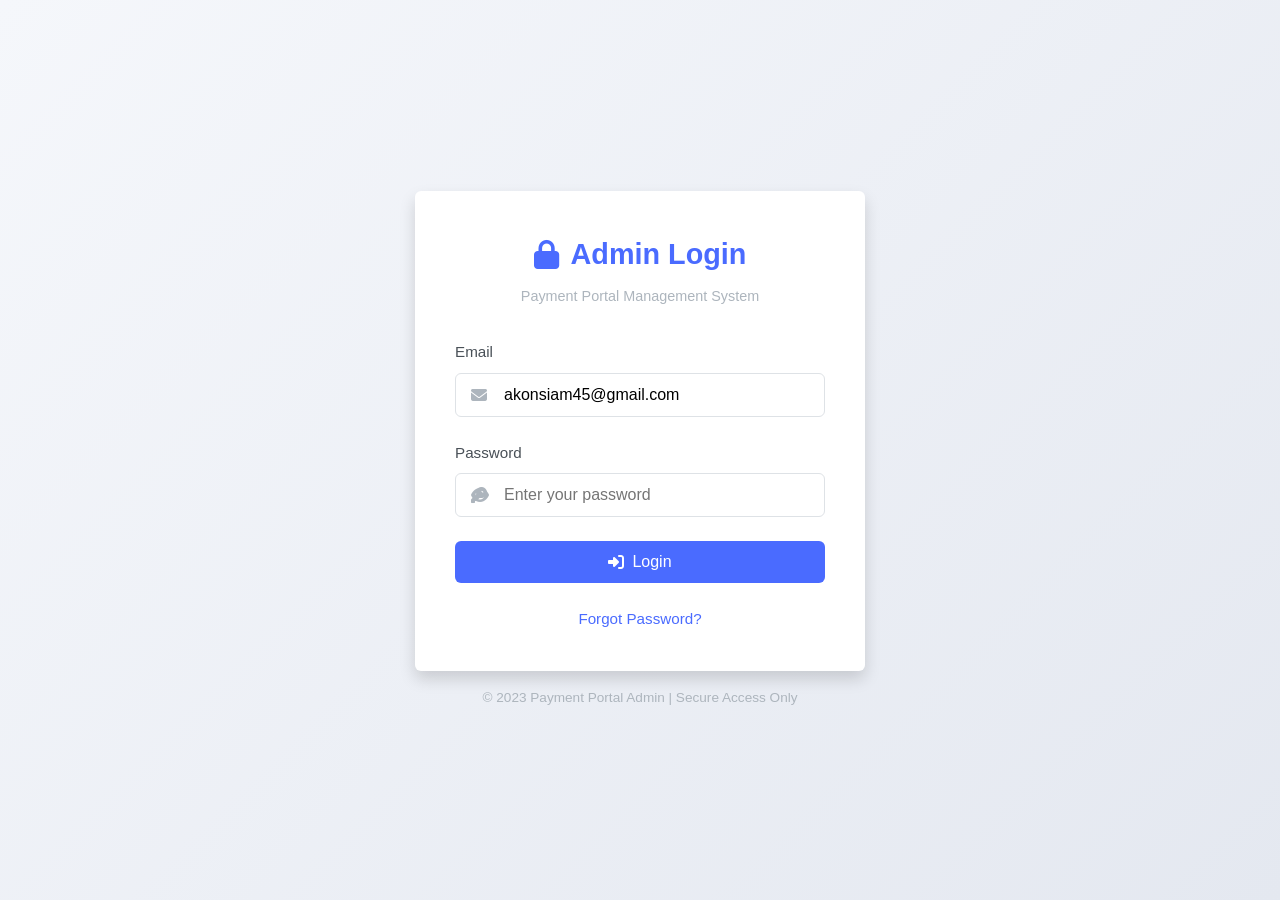
<file: admin-login.html>
<!DOCTYPE html>
<html lang="bn">
<head>
  <meta charset="UTF-8">
  <meta name="viewport" content="width=device-width, initial-scale=1.0">
  <title>Admin Login - Payment Portal</title>
  <link rel="stylesheet" href="https://cdnjs.cloudflare.com/ajax/libs/font-awesome/6.4.0/css/all.min.css">
  <link rel="stylesheet" href="admin-styles.css">
</head>
<body>
  <div class="admin-login-container">
    <div class="admin-login-card">
      <div class="admin-login-header">
        <h1><i class="fas fa-lock"></i> Admin Login</h1>
        <p>Payment Portal Management System</p>
      </div>
      
      <div id="loginForm">
        <div class="form-group">
          <label for="adminEmail">Email</label>
          <div class="input-icon">
            <i class="fas fa-envelope"></i>
            <input type="email" id="adminEmail" value="akonsiam45@gmail.com" readonly>
          </div>
        </div>
        
        <div class="form-group">
          <label for="adminPassword">Password</label>
          <div class="input-icon">
            <i class="fas fa-key"></i>
            <input type="password" id="adminPassword" placeholder="Enter your password" required>
            <i class="fas fa-eye toggle-password" onclick="togglePasswordVisibility()"></i>
          </div>
        </div>
        
        <button onclick="adminLogin()" class="btn-primary">
          <i class="fas fa-sign-in-alt"></i> Login
        </button>
        
        <div class="admin-login-footer">
          <a href="#" onclick="showForgotPassword()">Forgot Password?</a>
        </div>
      </div>
      
      <div id="forgotPasswordForm" style="display: none;">
        <h2><i class="fas fa-key"></i> Reset Password</h2>
        <p>We'll send a verification code to your registered email</p>
        
        <div class="form-group">
          <label for="resetEmail">Email</label>
          <div class="input-icon">
            <i class="fas fa-envelope"></i>
            <input type="email" id="resetEmail" value="akonsiam45@gmail.com" readonly>
          </div>
        </div>
        
        <button onclick="sendResetCode()" class="btn-primary">
          <i class="fas fa-paper-plane"></i> Send Verification Code
        </button>
        
        <div class="admin-login-footer">
          <a href="#" onclick="showLogin()">Back to Login</a>
        </div>
      </div>
    </div>
    
    <div class="admin-login-footer-note">
      <p>© 2023 Payment Portal Admin | Secure Access Only</p>
    </div>
  </div>

  <script src="admin-script.js"></script>
</body>
</html>
</file>
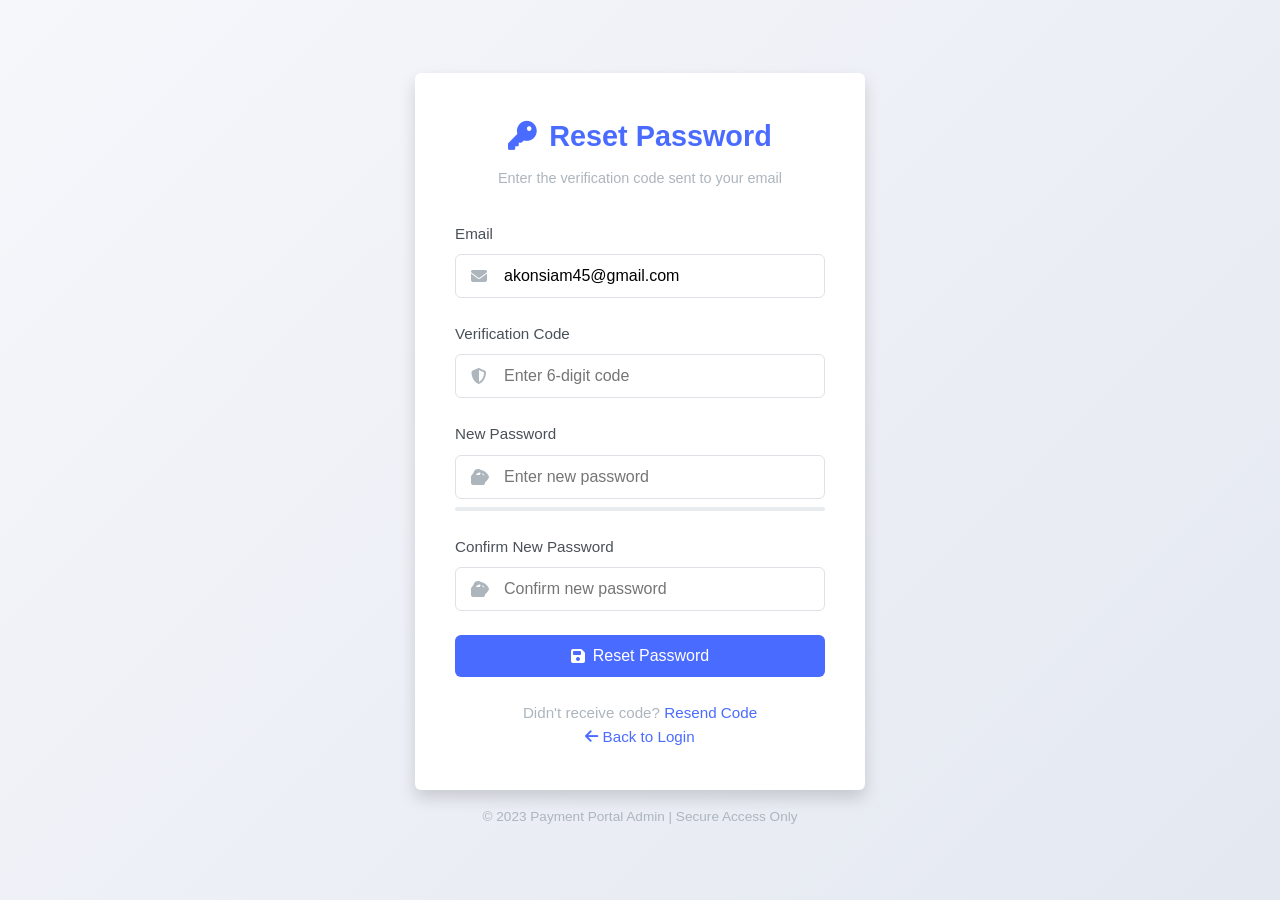
<file: reset-password.html>
<!DOCTYPE html>
<html lang="bn">
<head>
  <meta charset="UTF-8">
  <meta name="viewport" content="width=device-width, initial-scale=1.0">
  <title>Reset Password - Admin Panel</title>
  <link rel="stylesheet" href="https://cdnjs.cloudflare.com/ajax/libs/font-awesome/6.4.0/css/all.min.css">
  <link rel="stylesheet" href="admin-styles.css">
</head>
<body>
  <div class="admin-login-container">
    <div class="admin-login-card">
      <div class="admin-login-header">
        <h1><i class="fas fa-key"></i> Reset Password</h1>
        <p>Enter the verification code sent to your email</p>
      </div>
      
      <div id="resetPasswordForm">
        <div class="form-group">
          <label>Email</label>
          <div class="input-icon">
            <i class="fas fa-envelope"></i>
            <input type="email" value="akonsiam45@gmail.com" readonly>
          </div>
        </div>
        
        <div class="form-group">
          <label for="verificationCode">Verification Code</label>
          <div class="input-icon">
            <i class="fas fa-shield-alt"></i>
            <input type="text" id="verificationCode" placeholder="Enter 6-digit code">
          </div>
        </div>
        
        <div class="form-group">
          <label for="newPassword">New Password</label>
          <div class="input-icon">
            <i class="fas fa-lock"></i>
            <input type="password" id="newPassword" placeholder="Enter new password">
            <i class="fas fa-eye toggle-password" onclick="togglePasswordVisibility('newPassword')"></i>
          </div>
          <div class="password-strength">
            <div id="passwordStrengthMeter" class="strength-meter"></div>
            <div id="passwordStrengthText" class="strength-text"></div>
          </div>
        </div>
        
        <div class="form-group">
          <label for="confirmNewPassword">Confirm New Password</label>
          <div class="input-icon">
            <i class="fas fa-lock"></i>
            <input type="password" id="confirmNewPassword" placeholder="Confirm new password">
            <i class="fas fa-eye toggle-password" onclick="togglePasswordVisibility('confirmNewPassword')"></i>
          </div>
        </div>
        
        <button onclick="resetAdminPassword()" class="btn-primary">
          <i class="fas fa-save"></i> Reset Password
        </button>
        
        <div class="admin-login-footer">
          <p>Didn't receive code? <a href="#" onclick="resendVerificationCode()">Resend Code</a></p>
          <a href="admin-login.html"><i class="fas fa-arrow-left"></i> Back to Login</a>
        </div>
      </div>
    </div>
    
    <div class="admin-login-footer-note">
      <p>© 2023 Payment Portal Admin | Secure Access Only</p>
    </div>
  </div>

  <script src="admin-script.js"></script>
</body>
</html>
</file>
<file: admin-styles.css>
:root {
  --primary-color: #4a6bff;
  --primary-hover: #3a5bef;
  --secondary-color: #6c757d;
  --success-color: #28a745;
  --danger-color: #dc3545;
  --warning-color: #ffc107;
  --info-color: #17a2b8;
  --light-color: #f8f9fa;
  --dark-color: #343a40;
  --white: #ffffff;
  --gray-light: #e9ecef;
  --gray: #adb5bd;
  --gray-dark: #495057;
  --border-color: #dee2e6;
  --shadow: 0 0.5rem 1rem rgba(0, 0, 0, 0.15);
  --radius: 0.375rem;
  --transition: all 0.3s ease;
}

* {
  box-sizing: border-box;
  margin: 0;
  padding: 0;
  font-family: 'Segoe UI', Tahoma, Geneva, Verdana, sans-serif;
}

body {
  background-color: #f5f7fb;
  color: #333;
  line-height: 1.6;
}

/* Admin Login Styles */
.admin-login-container {
  display: flex;
  flex-direction: column;
  align-items: center;
  justify-content: center;
  min-height: 100vh;
  padding: 1rem;
  background-color: #f5f7fb;
  background-image: linear-gradient(135deg, #f5f7fb 0%, #e4e8f0 100%);
}

.admin-login-card {
  background-color: var(--white);
  border-radius: var(--radius);
  box-shadow: var(--shadow);
  width: 100%;
  max-width: 450px;
  padding: 2.5rem;
  margin-bottom: 1rem;
  animation: fadeIn 0.5s ease;
}

.admin-login-header {
  text-align: center;
  margin-bottom: 2rem;
}

.admin-login-header h1 {
  color: var(--primary-color);
  font-size: 1.8rem;
  margin-bottom: 0.5rem;
  display: flex;
  align-items: center;
  justify-content: center;
  gap: 0.75rem;
}

.admin-login-header p {
  color: var(--gray);
  font-size: 0.9rem;
}

.form-group {
  margin-bottom: 1.5rem;
}

.form-group label {
  display: block;
  margin-bottom: 0.5rem;
  color: var(--gray-dark);
  font-weight: 500;
  font-size: 0.95rem;
}

.input-icon {
  position: relative;
}

.input-icon i {
  position: absolute;
  top: 50%;
  left: 1rem;
  transform: translateY(-50%);
  color: var(--gray);
}

.input-icon input {
  width: 100%;
  padding: 0.75rem 1rem 0.75rem 3rem;
  border: 1px solid var(--border-color);
  border-radius: var(--radius);
  font-size: 1rem;
  transition: var(--transition);
}

.input-icon input:focus {
  outline: none;
  border-color: var(--primary-color);
  box-shadow: 0 0 0 0.2rem rgba(74, 107, 255, 0.25);
}

.toggle-password {
  position: absolute;
  top: 50%;
  right: 1rem;
  transform: translateY(-50%);
  cursor: pointer;
  color: var(--gray);
}

.toggle-password:hover {
  color: var(--primary-color);
}

.btn-primary {
  width: 100%;
  padding: 0.75rem;
  background-color: var(--primary-color);
  color: var(--white);
  border: none;
  border-radius: var(--radius);
  font-size: 1rem;
  font-weight: 500;
  cursor: pointer;
  transition: var(--transition);
  margin-top: 1rem;
  display: flex;
  align-items: center;
  justify-content: center;
  gap: 0.5rem;
}

.btn-primary:hover {
  background-color: var(--primary-hover);
  transform: translateY(-2px);
  box-shadow: 0 4px 6px rgba(0, 0, 0, 0.1);
}

.btn-primary:active {
  transform: translateY(0);
}

.admin-login-footer {
  text-align: center;
  margin-top: 1.5rem;
  color: var(--gray);
  font-size: 0.95rem;
}

.admin-login-footer a {
  color: var(--primary-color);
  text-decoration: none;
  font-weight: 500;
}

.admin-login-footer a:hover {
  text-decoration: underline;
}

.admin-login-footer-note {
  text-align: center;
  color: var(--gray);
  font-size: 0.85rem;
}

/* Password Strength Meter */
.password-strength {
  height: 4px;
  background-color: var(--gray-light);
  border-radius: 2px;
  margin-top: 0.5rem;
  overflow: hidden;
}

.strength-meter {
  height: 100%;
  width: 0%;
  transition: var(--transition);
}

.strength-weak {
  background-color: var(--danger-color);
  width: 33%;
}

.strength-medium {
  background-color: var(--warning-color);
  width: 66%;
}

.strength-strong {
  background-color: var(--success-color);
  width: 100%;
}

.strength-text {
  font-size: 0.75rem;
  color: var(--gray);
  margin-top: 0.25rem;
}

/* Admin Panel Styles */
.admin-container {
  display: flex;
  min-height: 100vh;
}

.admin-sidebar {
  width: 250px;
  background-color: var(--white);
  box-shadow: 2px 0 10px rgba(0, 0, 0, 0.1);
  padding: 1.5rem;
  position: fixed;
  height: 100%;
  z-index: 100;
}

.admin-brand {
  margin-bottom: 2rem;
  padding-bottom: 1.5rem;
  border-bottom: 1px solid var(--border-color);
}

.admin-brand h1 {
  color: var(--primary-color);
  font-size: 1.25rem;
  display: flex;
  align-items: center;
  gap: 0.75rem;
}

.admin-profile {
  display: flex;
  align-items: center;
  gap: 1rem;
  margin-bottom: 2rem;
  padding-bottom: 1.5rem;
  border-bottom: 1px solid var(--border-color);
}

.admin-avatar {
  width: 50px;
  height: 50px;
  border-radius: 50%;
  background-color: var(--primary-color);
  color: var(--white);
  display: flex;
  align-items: center;
  justify-content: center;
  font-size: 1.25rem;
}

.admin-info h3 {
  font-size: 1rem;
  color: var(--dark-color);
  margin-bottom: 0.25rem;
}

.admin-info p {
  font-size: 0.8rem;
  color: var(--gray);
}

.admin-menu ul {
  list-style: none;
}

.admin-menu li {
  padding: 0.75rem 1rem;
  border-radius: var(--radius);
  margin-bottom: 0.5rem;
  cursor: pointer;
  transition: var(--transition);
  display: flex;
  align-items: center;
  gap: 0.75rem;
  color: var(--gray-dark);
  font-weight: 500;
}

.admin-menu li:hover {
  background-color: rgba(74, 107, 255, 0.1);
  color: var(--primary-color);
}

.admin-menu li.active {
  background-color: rgba(74, 107, 255, 0.1);
  color: var(--primary-color);
}

.admin-menu li i {
  width: 20px;
  text-align: center;
}

.admin-main {
  flex: 1;
  margin-left: 250px;
  padding: 1.5rem;
}

.admin-header {
  display: flex;
  justify-content: space-between;
  align-items: center;
  margin-bottom: 1.5rem;
  padding-bottom: 1.5rem;
  border-bottom: 1px solid var(--border-color);
}

.admin-header h2 {
  color: var(--dark-color);
  font-size: 1.5rem;
  margin-bottom: 0.5rem;
}

.admin-breadcrumb {
  font-size: 0.85rem;
  color: var(--gray);
}

.admin-breadcrumb span:first-child {
  color: var(--primary-color);
}

.admin-header-right {
  display: flex;
  align-items: center;
  gap: 1rem;
}

.admin-notification {
  position: relative;
  cursor: pointer;
}

.admin-notification i {
  font-size: 1.25rem;
  color: var(--gray-dark);
}

.notification-badge {
  position: absolute;
  top: -5px;
  right: -5px;
  background-color: var(--danger-color);
  color: var(--white);
  border-radius: 50%;
  width: 18px;
  height: 18px;
  display: flex;
  align-items: center;
  justify-content: center;
  font-size: 0.65rem;
  font-weight: bold;
}

.admin-search {
  position: relative;
}

.admin-search input {
  padding: 0.5rem 1rem 0.5rem 2.5rem;
  border: 1px solid var(--border-color);
  border-radius: var(--radius);
  font-size: 0.9rem;
  width: 200px;
  transition: var(--transition);
}

.admin-search input:focus {
  outline: none;
  border-color: var(--primary-color);
  box-shadow: 0 0 0 0.2rem rgba(74, 107, 255, 0.1);
  width: 250px;
}

.admin-search i {
  position: absolute;
  top: 50%;
  left: 1rem;
  transform: translateY(-50%);
  color: var(--gray);
}

.admin-content {
  background-color: var(--white);
  border-radius: var(--radius);
  box-shadow: var(--shadow);
  padding: 1.5rem;
}

.admin-content-section {
  display: none;
}

.admin-content-section.active {
  display: block;
  animation: fadeIn 0.3s ease;
}

.admin-stats {
  display: grid;
  grid-template-columns: repeat(auto-fit, minmax(200px, 1fr));
  gap: 1.5rem;
  margin-bottom: 2rem;
}

.stat-card {
  background-color: var(--white);
  border-radius: var(--radius);
  box-shadow: var(--shadow);
  padding: 1.5rem;
  display: flex;
  align-items: center;
  gap: 1rem;
  transition: var(--transition);
}

.stat-card:hover {
  transform: translateY(-5px);
}

.stat-icon {
  width: 50px;
  height: 50px;
  border-radius: 50%;
  display: flex;
  align-items: center;
  justify-content: center;
  font-size: 1.5rem;
  color: var(--white);
}

.stat-icon.primary {
  background-color: var(--primary-color);
}

.stat-icon.success {
  background-color: var(--success-color);
}

.stat-icon.danger {
  background-color: var(--danger-color);
}

.stat-icon.warning {
  background-color: var(--warning-color);
}

.stat-info h3 {
  font-size: 1.5rem;
  color: var(--dark-color);
  margin-bottom: 0.25rem;
}

.stat-info p {
  font-size: 0.85rem;
  color: var(--gray);
}

.admin-charts {
  display: grid;
  grid-template-columns: repeat(auto-fit, minmax(400px, 1fr));
  gap: 1.5rem;
  margin-bottom: 2rem;
}

.chart-card {
  background-color: var(--white);
  border-radius: var(--radius);
  box-shadow: var(--shadow);
  padding: 1.5rem;
}

.chart-card h3 {
  font-size: 1.1rem;
  color: var(--dark-color);
  margin-bottom: 1rem;
}

.chart-container {
  position: relative;
  height: 250px;
}

.recent-activity {
  background-color: var(--white);
  border-radius: var(--radius);
  box-shadow: var(--shadow);
  padding: 1.5rem;
}

.recent-activity h3 {
  font-size: 1.1rem;
  color: var(--dark-color);
  margin-bottom: 1rem;
}

.activity-table {
  overflow-x: auto;
}

table {
  width: 100%;
  border-collapse: collapse;
}

table th {
  background-color: var(--light-color);
  color: var(--dark-color);
  font-weight: 600;
  padding: 0.75rem 1rem;
  text-align: left;
  font-size: 0.85rem;
  text-transform: uppercase;
  letter-spacing: 0.5px;
}

table td {
  padding: 1rem;
  border-bottom: 1px solid var(--border-color);
  font-size: 0.9rem;
  color: var(--gray-dark);
}

table tr:last-child td {
  border-bottom: none;
}

.status-badge {
  display: inline-block;
  padding: 0.25rem 0.75rem;
  border-radius: 50px;
  font-size: 0.75rem;
  font-weight: 500;
}

.status-badge.success {
  background-color: rgba(40, 167, 69, 0.1);
  color: var(--success-color);
}

.status-badge.pending {
  background-color: rgba(255, 193, 7, 0.1);
  color: var(--warning-color);
}

.status-badge.failed {
  background-color: rgba(220, 53, 69, 0.1);
  color: var(--danger-color);
}

.btn-outline {
  padding: 0.5rem 1rem;
  background-color: transparent;
  border: 1px solid var(--border-color);
  border-radius: var(--radius);
  color: var(--gray-dark);
  font-size: 0.85rem;
  cursor: pointer;
  transition: var(--transition);
  display: inline-flex;
  align-items: center;
  gap: 0.5rem;
}

.btn-outline:hover {
  background-color: var(--light-color);
  border-color: var(--gray);
}

.btn-sm {
  padding: 0.25rem 0.5rem;
  font-size: 0.75rem;
}

.btn-action {
  padding: 0.25rem;
  background-color: transparent;
  border: none;
  border-radius: 50%;
  width: 30px;
  height: 30px;
  display: inline-flex;
  align-items: center;
  justify-content: center;
  cursor: pointer;
  transition: var(--transition);
  color: var(--gray);
}

.btn-action:hover {
  background-color: var(--light-color);
  color: var(--primary-color);
}

.content-header {
  display: flex;
  justify-content: space-between;
  align-items: center;
  margin-bottom: 1.5rem;
}

.content-header h3 {
  color: var(--dark-color);
  font-size: 1.25rem;
}

.content-actions {
  display: flex;
  align-items: center;
  gap: 1rem;
}

.filter-group select {
  padding: 0.5rem 1rem;
  border: 1px solid var(--border-color);
  border-radius: var(--radius);
  font-size: 0.85rem;
  background-color: var(--white);
  cursor: pointer;
}

.filter-group select:focus {
  outline: none;
  border-color: var(--primary-color);
}

.search-group {
  position: relative;
}

.search-group input {
  padding: 0.5rem 1rem 0.5rem 2.5rem;
  border: 1px solid var(--border-color);
  border-radius: var(--radius);
  font-size: 0.85rem;
  width: 200px;
  transition: var(--transition);
}

.search-group input:focus {
  outline: none;
  border-color: var(--primary-color);
  width: 250px;
}

.search-group button {
  position: absolute;
  top: 50%;
  left: 0.75rem;
  transform: translateY(-50%);
  background: none;
  border: none;
  color: var(--gray);
  cursor: pointer;
}

.pagination {
  display: flex;
  justify-content: center;
  align-items: center;
  gap: 1rem;
  margin-top: 2rem;
  padding-top: 1.5rem;
  border-top: 1px solid var(--border-color);
}

.pagination span {
  font-size: 0.85rem;
  color: var(--gray);
}

/* Settings Tabs */
.settings-tabs {
  display: flex;
  border-bottom: 1px solid var(--border-color);
  margin-bottom: 1.5rem;
}

.settings-tab {
  padding: 0.75rem 1.5rem;
  cursor: pointer;
  border-bottom: 2px solid transparent;
  transition: var(--transition);
  font-weight: 500;
  color: var(--gray-dark);
  display: flex;
  align-items: center;
  gap: 0.5rem;
}

.settings-tab:hover {
  color: var(--primary-color);
}

.settings-tab.active {
  color: var(--primary-color);
  border-bottom-color: var(--primary-color);
}

.settings-tab-content {
  display: none;
}

.settings-tab-content.active {
  display: block;
}

.avatar-upload {
  display: flex;
  align-items: center;
  gap: 1.5rem;
}

.avatar-preview {
  width: 80px;
  height: 80px;
  border-radius: 50%;
  background-color: var(--primary-color);
  color: var(--white);
  display: flex;
  align-items: center;
  justify-content: center;
  font-size: 2rem;
  overflow: hidden;
}

.avatar-preview img {
  width: 100%;
  height: 100%;
  object-fit: cover;
}

.avatar-upload-btn input {
  display: none;
}

.avatar-upload-btn label {
  padding: 0.5rem 1rem;
  background-color: var(--light-color);
  border-radius: var(--radius);
  color: var(--gray-dark);
  cursor: pointer;
  font-size: 0.85rem;
  display: inline-block;
  transition: var(--transition);
}

.avatar-upload-btn label:hover {
  background-color: var(--border-color);
}

.checkbox-group {
  display: flex;
  gap: 1.5rem;
}

.checkbox-group label {
  display: flex;
  align-items: center;
  gap: 0.5rem;
  cursor: pointer;
  font-weight: normal;
}

.checkbox-group input {
  width: auto;
}

.toggle-switch {
  display: flex;
  align-items: center;
  gap: 0.75rem;
}

.toggle-switch input {
  display: none;
}

.toggle-switch label {
  position: relative;
  display: inline-block;
  width: 50px;
  height: 24px;
  background-color: var(--gray-light);
  border-radius: 50px;
  cursor: pointer;
  transition: var(--transition);
}

.toggle-switch label:after {
  content: '';
  position: absolute;
  top: 2px;
  left: 2px;
  width: 20px;
  height: 20px;
  background-color: var(--white);
  border-radius: 50%;
  transition: var(--transition);
}

.toggle-switch input:checked + label {
  background-color: var(--primary-color);
}

.toggle-switch input:checked + label:after {
  left: calc(100% - 22px);
}

.security-note {
  margin-top: 2rem;
  padding: 1.5rem;
  background-color: rgba(74, 107, 255, 0.05);
  border-radius: var(--radius);
}

.security-note h4 {
  color: var(--primary-color);
  margin-bottom: 1rem;
  display: flex;
  align-items: center;
  gap: 0.5rem;
}

.security-note ul {
  list-style: none;
  padding-left: 1.5rem;
}

.security-note li {
  margin-bottom: 0.5rem;
  position: relative;
}

.security-note li:before {
  content: '•';
  position: absolute;
  left: -1rem;
  color: var(--primary-color);
}

/* Animations */
@keyframes fadeIn {
  from { opacity: 0; transform: translateY(10px); }
  to { opacity: 1; transform: translateY(0); }
}

/* Responsive Styles */
@media (max-width: 992px) {
  .admin-sidebar {
    width: 220px;
  }
  
  .admin-main {
    margin-left: 220px;
  }
}

@media (max-width: 768px) {
  .admin-sidebar {
    width: 100%;
    position: relative;
    height: auto;
  }
  
  .admin-main {
    margin-left: 0;
  }
  
  .admin-header {
    flex-direction: column;
    align-items: flex-start;
    gap: 1rem;
  }
  
  .admin-header-right {
    width: 100%;
    justify-content: space-between;
  }
  
  .admin-search input {
    width: 100%;
  }
  
  .admin-search input:focus {
    width: 100%;
  }
  
  .admin-stats {
    grid-template-columns: 1fr 1fr;
  }
  
  .admin-charts {
    grid-template-columns: 1fr;
  }
}

@media (max-width: 576px) {
  .admin-login-card {
    padding: 1.5rem;
  }
  
  .admin-stats {
    grid-template-columns: 1fr;
  }
  
  .settings-tabs {
    flex-direction: column;
    border-bottom: none;
  }
  
  .settings-tab {
    border-bottom: 1px solid var(--border-color);
    border-left: 2px solid transparent;
  border-radius: 0;
  padding: 0.75rem 1rem;
  }
  
  .settings-tab.active {
    border-bottom-color: var(--border-color);
    border-left-color: var(--primary-color);
  }
}
</file>
